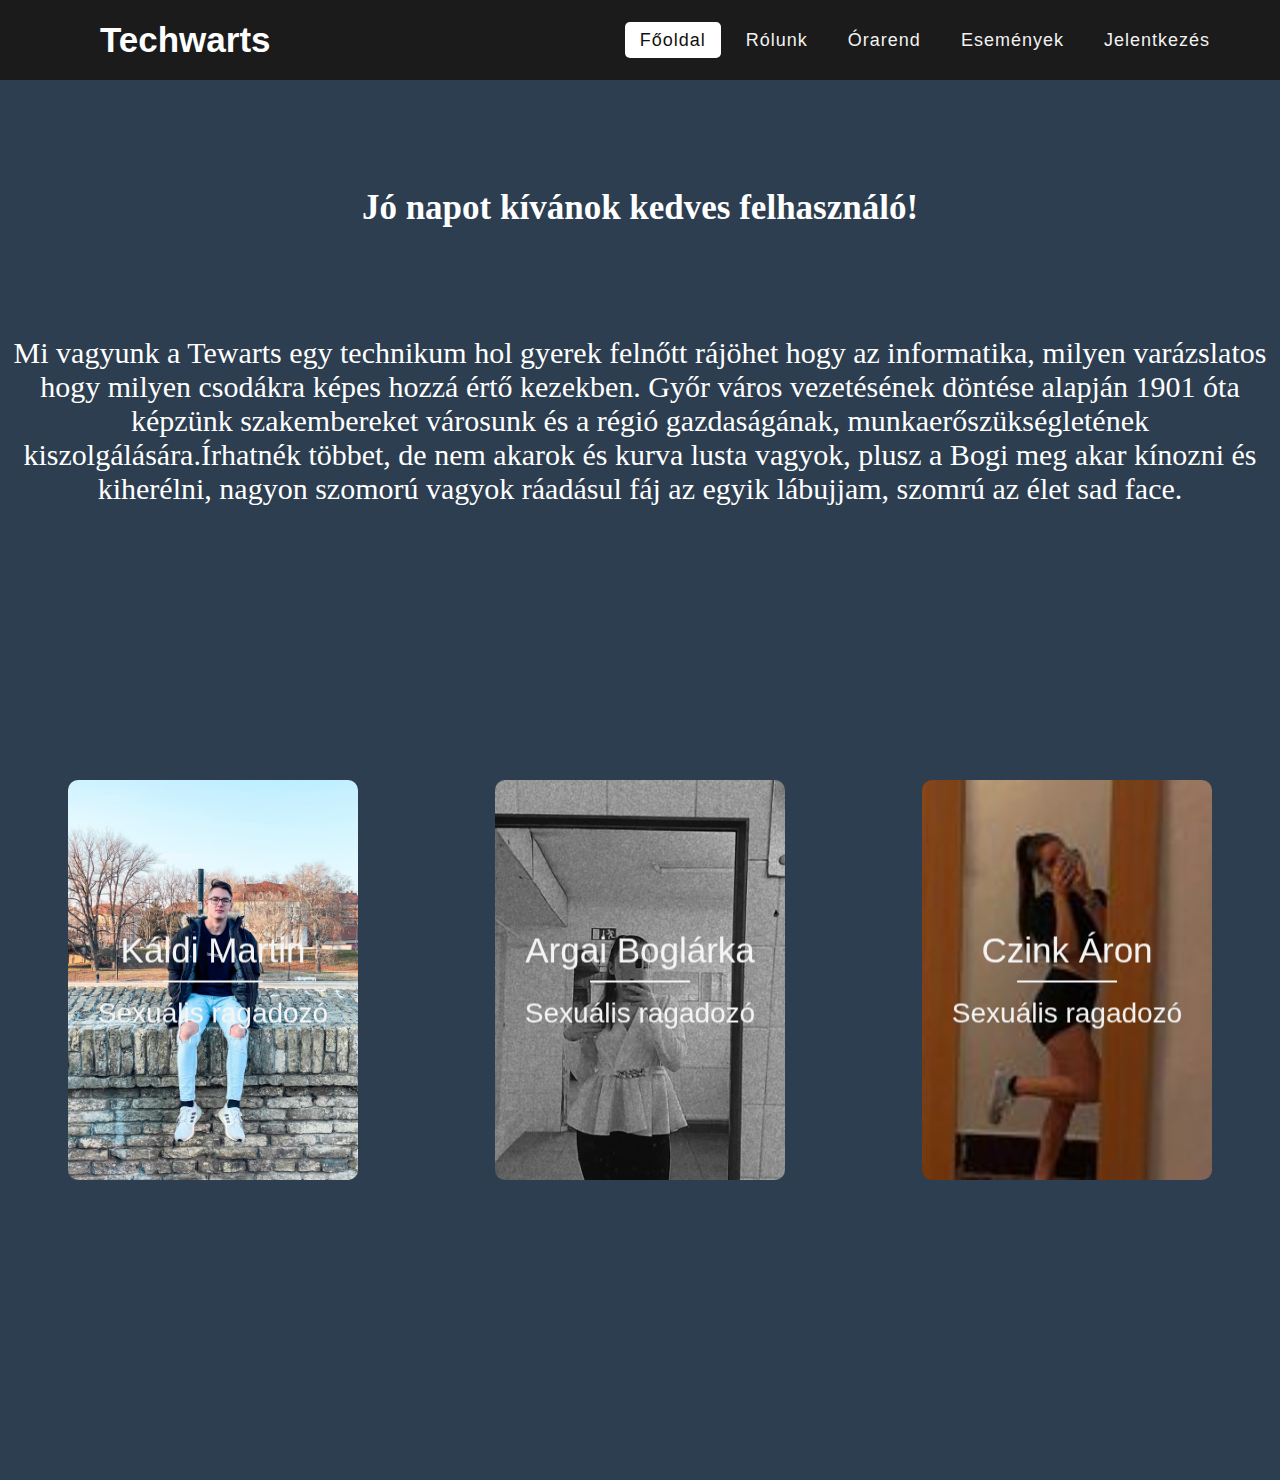
<file: index.html>
<!DOCTYPE html>
<html lang="hu" dir="ltr">
   <head>
      <meta charset="utf-8">
      <title> Főoldal </title>
      <style id="clock-animate"></style>
      <link rel="stylesheet" href="style.css">
      <link rel="stylesheet" href="https://cdnjs.cloudflare.com/ajax/libs/font-awesome/5.15.3/css/all.min.css"/>
      <meta name="viewport" content="width=device-width, initial-scale=1.0">

   </head>
   <body style="background-color: #2c3e50">
      <nav>
         <div class="logo">
            Techwarts
         </div>
         <input type="checkbox" id="click">
         <label for="click" class="menu-btn">
         <i class="fas fa-bars"></i>
         </label>
         <ul>
            <li><a class="active" href="#">Főoldal</a></li>
            <li><a href="rolunk.html">Rólunk</a></li>
            <li><a href="9A.html">Órarend</a></li>
            <li><a href="esemenyek.html">Események</a></li>
            <li><a href="felvételi.html">Jelentkezés</a></li>
         </ul>
      </nav>
<div class="row">
  <p class="szoveg10">
         <div class="szoveg9" style="margin:auto; font-family: Cambria, Cochin, Georgia, Times, 'Times New Roman', serif;">Jó napot kívánok kedves felhasználó!</div>
         <div class="szoveg8" style="font-family: Cambria, Cochin, Georgia, Times, 'Times New Roman', serif;">Mi vagyunk a Tewarts egy technikum hol gyerek felnőtt rájöhet hogy az informatika, milyen varázslatos hogy milyen csodákra képes hozzá értő kezekben.
            Győr város vezetésének döntése alapján 1901 óta képzünk szakembereket városunk és a régió gazdaságának, munkaerőszükségletének kiszolgálására.Írhatnék többet, de nem akarok és kurva lusta vagyok, plusz a Bogi meg akar kínozni és kiherélni, nagyon szomorú vagyok ráadásul fáj az egyik lábujjam, szomrú az élet sad face.
         
         </div>
         <br>
  </p>
</div>
   
<div class="row">
   <div class="col-md-4 col-lg-4 col-xl-4  col-sm-4">
<div class="center">
   <div class="front-face">
      <div class="contents front">
         <p>
           Káldi Martin
         </p>
         <span>Sexuális ragadozó</span>
      </div>
   </div>
   <div class="back-face">
      <div class="contents back">
         <p>
            AKA: nagyon 3000x fogyatékos
         </p>
         
      </div>
   </div>
   </div>
</div>
<div class="col-md-4 col-lg-4 col-xl-4 col-sm-4">
<div class="center2">
   <div class="front-face2">
      <div class="contents front">
         <p>
           Argai Boglárka
         </p>
         <span>Sexuális ragadozó</span>
      </div>
   </div>
   <div class="back-face">
      <div class="contents back">
         <p>
            AKA: konyha 
         </p>
         
         
      </div>
   </div>
</div>
</div>

<div class="col-md-4 col-lg-4 col-xl-4  col-sm-4">
<div class="center3">
   <div class="front-face3">
      <div class="contents front">
         <p>
           Czink Áron
         </p>
         <span>Sexuális ragadozó</span>
      </div>
   </div>
   <div class="back-face">
      <div class="contents back">

         <p>
            AKA: színvak
         </p>
       
         
      </div>
   </div>
</div>
</div>
</div>
   </body>
</html>
</file>
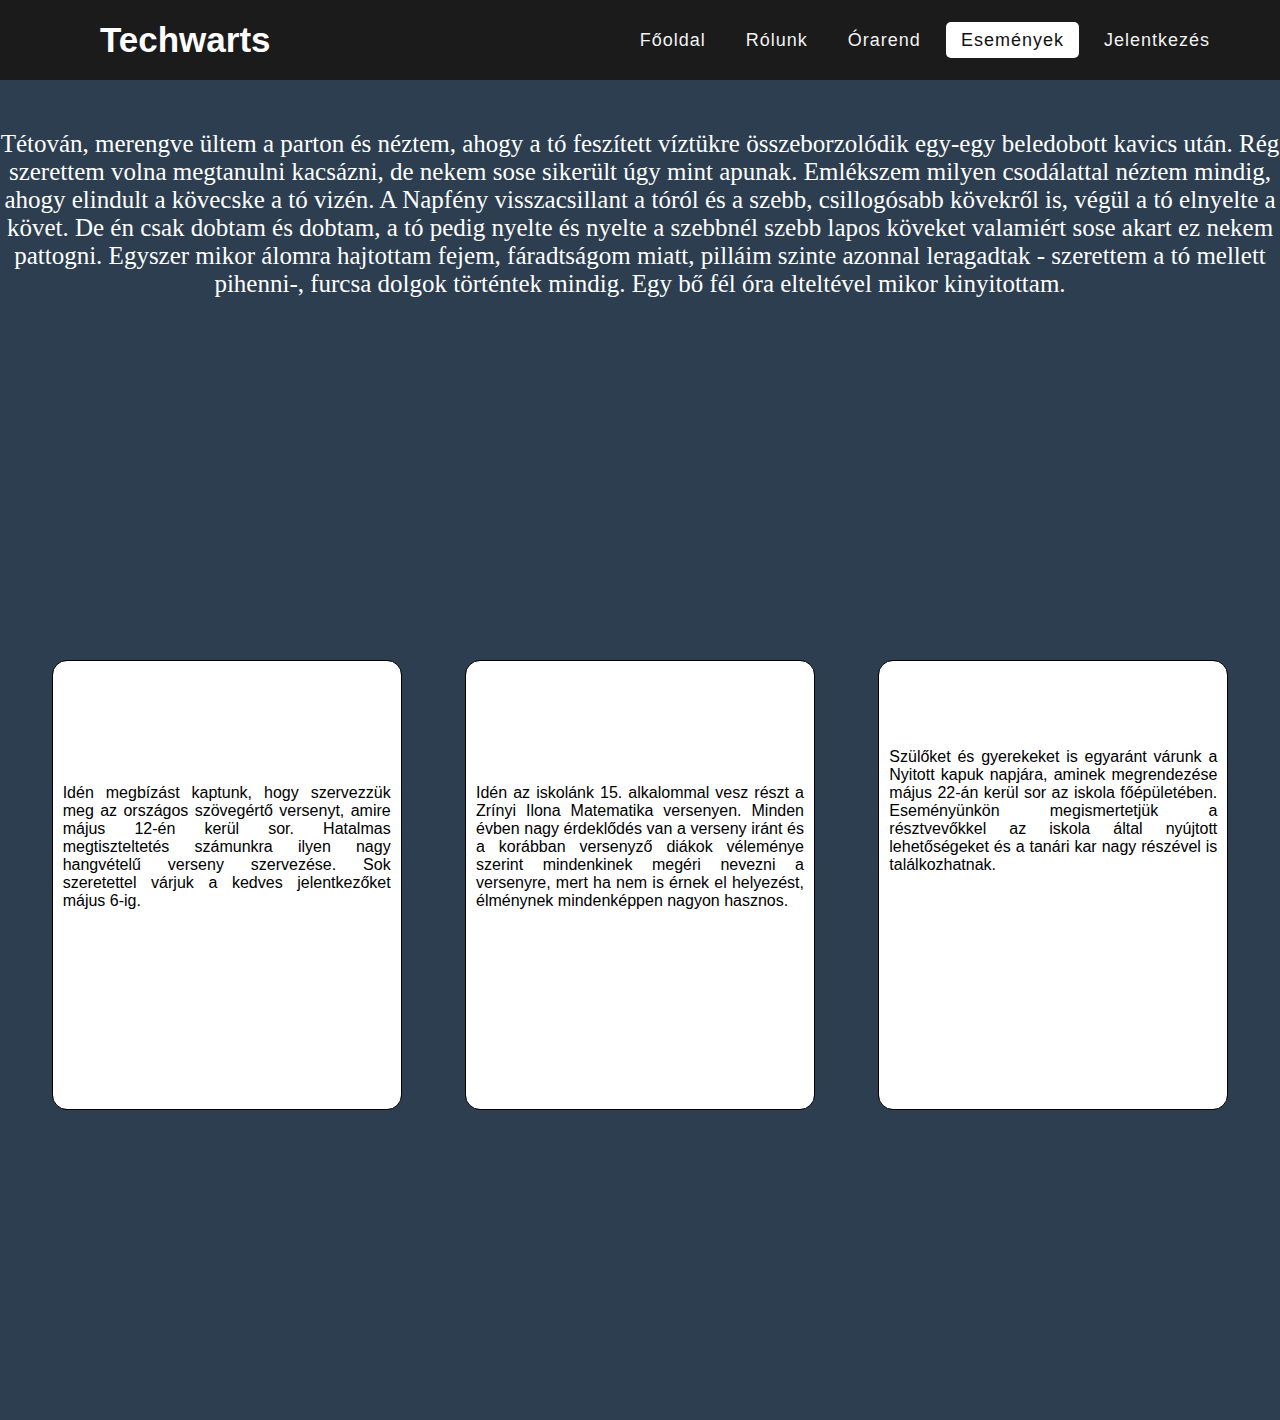
<file: esemenyek.html>
<!DOCTYPE html>
<html lang="hu" dir="ltr">
   <head>
      <meta charset="utf-8">
      <title> Események </title>
      <link rel="stylesheet" href="style.css">
      <link rel="stylesheet" href="https://cdnjs.cloudflare.com/ajax/libs/font-awesome/5.15.3/css/all.min.css"/>
      <meta name="viewport" content="width=device-width, initial-scale=1.0">
   </head>
   <body style="background-color:  #2c3e50; background-size: cover;">
      <nav>
         <div class="logo">
            Techwarts
         </div>
         <input type="checkbox" id="click">
         <label for="click" class="menu-btn">
         <i class="fas fa-bars"></i>
         </label>
         <ul>
            <li><a href="index.html">Főoldal</a></li>
            <li><a href="rolunk.html">Rólunk</a></li>
            <li><a href="9A.html">Órarend</a></li>
            <li><a class="active" href="#">Események</a></li>
            <li><a href="felvételi.html">Jelentkezés</a></li>
         </ul>
      </nav>
      <div class="row" style="margin-top: 50px; margin-bottom: -200px;">
         <div class="col-md-12 col-lg-12 col-xl-12  col-sm-12">
            <div class="szoveg11">
         
                     <p class="szoveg11">
                        Tétován, merengve ültem a parton és néztem, ahogy a tó feszített víztükre összeborzolódik egy-egy beledobott kavics után.
                        Rég szerettem volna megtanulni kacsázni, de nekem sose sikerült úgy mint apunak.
                        Emlékszem milyen csodálattal néztem mindig, ahogy elindult a kövecske a tó vizén.
                        A Napfény visszacsillant a tóról és a szebb, csillogósabb kövekről is, végül a tó elnyelte a követ.
                        De én csak dobtam és dobtam, a tó pedig nyelte és nyelte a szebbnél szebb lapos köveket valamiért sose akart ez nekem pattogni.
                        Egyszer mikor álomra hajtottam fejem, fáradtságom miatt, pilláim szinte azonnal leragadtak - szerettem a tó mellett pihenni-, furcsa dolgok történtek mindig.
                        Egy bő fél óra elteltével mikor kinyitottam.
                     </p>
         
            </div>
            </div>
      </div>
      
      <section id="Szolgáltatásaink">
         <h1 class="headings"><u></u></h1>

<div class="row">
   <div class="col-md-4 col-lg-4 col-xl-4  col-sm-4">
                        <div class="doboz1">
   
   
                           <br>
                           <br>
                             <h1 class="headings" style="font-size: 20px;"> Országos szövegértő verseny </h1>
                             <br>
                             <br>
                             <br>
                             <p> Idén megbízást kaptunk, hogy szervezzük meg az országos szövegértő versenyt, amire május 12-én kerül sor. Hatalmas megtiszteltetés számunkra ilyen nagy hangvételű verseny szervezése. Sok szeretettel várjuk a kedves jelentkezőket május 6-ig. </p>
                        </div>
    </div>
   
   
                 <div class="col-md-4 col-lg-4 col-xl-4  col-sm-4">
   
                            <div class="doboz2" >
                               <br>
                               <br>
                                <h1 class="headings" style="font-size: 20px;"> Zrínyi Ilona Matematika verseny
                                                 </h1>
                                                 <br>
                                                 <br>
                                                 <br>
                                <p> Idén az iskolánk 15. alkalommal vesz részt a Zrínyi Ilona Matematika versenyen. Minden évben nagy érdeklődés van a verseny iránt és a korábban versenyző diákok véleménye szerint mindenkinek megéri nevezni a versenyre, mert ha nem is érnek el helyezést, élménynek mindenképpen nagyon hasznos.  </p>
                            </div>
                 </div>
   
   
                <div class="col-md-4 col-lg-4 col-xl-4  col-sm-4">
                   <div class="doboz3" >
                       <h1 class="headings" style="font-size: 20px;"> Nyitott kapuk napja </h1>
                       <br>
                       <br>
                       <br>
                       <p> Szülőket és gyerekeket is egyaránt várunk a Nyitott kapuk napjára, aminek megrendezése május 22-án kerül sor az iskola főépületében. Eseményünkön megismertetjük a résztvevőkkel az iskola által nyújtott lehetőségeket és a tanári kar nagy részével is találkozhatnak. </p>
                   </div>
                </div>
</div>


             

     </section>

<div style="height:50px ;"></div>




   </body>
</html>
</file>
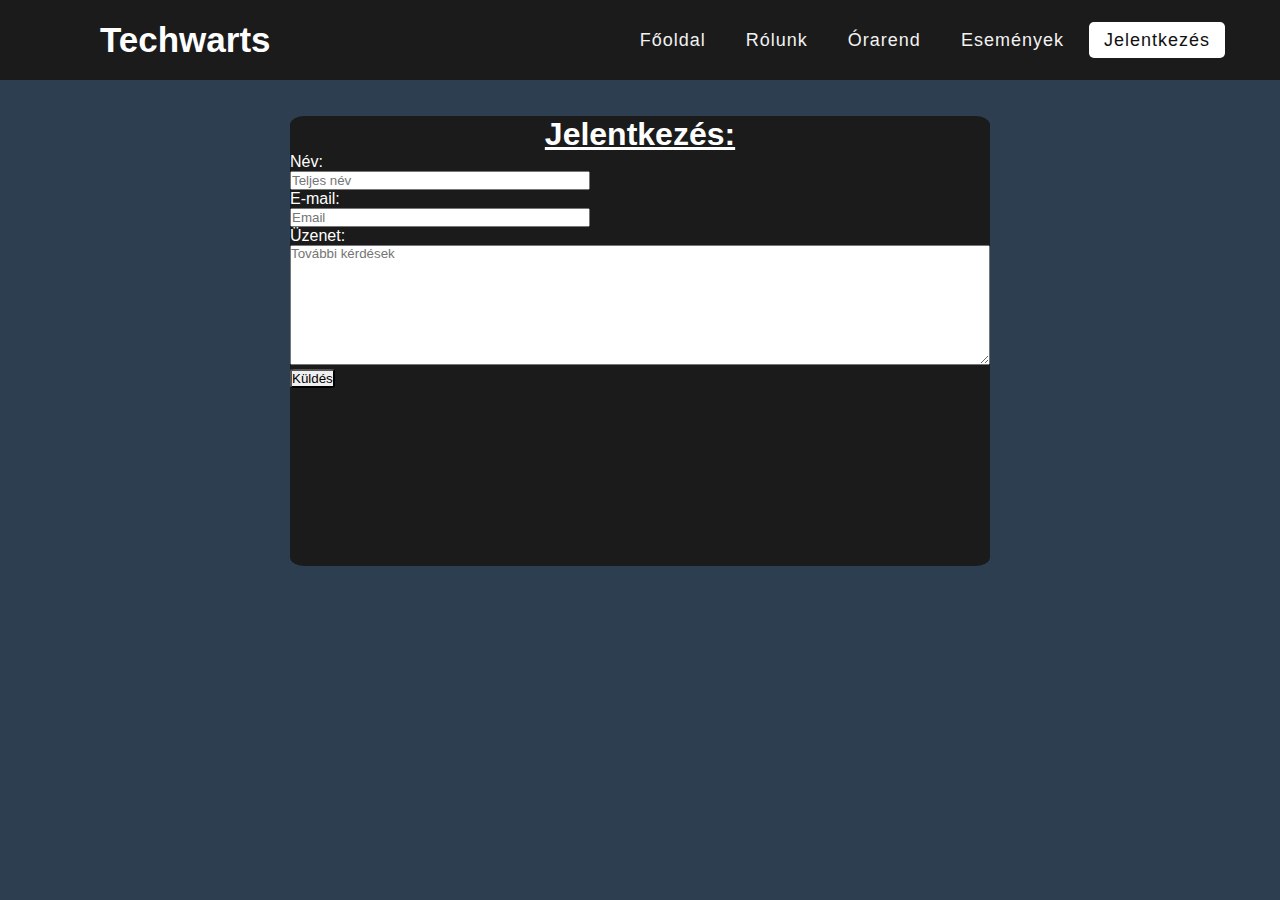
<file: felvételi.html>
<!DOCTYPE html>
<html lang="hu" dir="ltr">
<head>
    <meta charset="UTF-8">
    <meta name="viewport" content="width-device-width, initial-scale=1.0">
    <title>Jelentkezés</title>
    <link rel="stylesheet" href="style.css">
    <meta name="viewport" content="width=device-width, initial-scale=1.0">
</head>
<body style="background-color: #2c3e50">
    
    <nav>
        <div class="logo">
           Techwarts
        </div>
        <input type="checkbox" id="click">
        <label for="click" class="menu-btn">
        <i class="fas fa-bars"></i>
        </label>
        <ul>
           <li><a href="index.html">Főoldal</a></li>
           <li><a href="rolunk.html">Rólunk</a></li>
           <li><a href="9A.html">Órarend</a></li>
           <li><a  href="esemenyek.html">Események</a></li>
           <li><a href="#" class="active">Jelentkezés</a></li>
        </ul>
     </nav>
     <br>
     <br>
    <div style="background-color: #1b1b1b; height: 450px; width: 700px; margin: auto; border-radius: 2%; position: relative;">
     <h1 style="color: white; text-align: center;"><u> Jelentkezés:</u> </h1> 
    <div class="áronelbasztanekem">
        <form onsubmit="sendEmail(); reset(); return false;">
            <div>

            <p style="color: white;"> Név: </p> <input type="text" id="name" name="Name" placeholder="Teljes név" required style="width:300px"> 

            <br>

            <p style="color: white;"> E-mail: </p><input type="email" id="email" name="Email" placeholder="Email" required style="width:300px"> 

            <br>

            <p style="color: white;"> Üzenet: </p>
            <textarea id="message" name="Message" placeholder="További kérdések" required style="width: 700px; height: 120px; "></textarea>
        </div>
        <button type="submit" style="border-radius: 10%;"> Küldés </button>

        </form>
    </div>
    <script src="https://smtpjs.com/v3/smtp.js"></script>
    <script>
        function sendEmail(){
            Email.send({
                Host : "smtp.gmail.com",
                Username : "techwarts.suli@gmail.com",
                Password : "Jedlik20060315",
                To : 'techwarts.info@gmail.com',
                From : document.getElementById("email").value,
                Subject : "Felvételi",
                Body : "And this is the body"
            }).then(
            message => alert("üzenet elküldve")
            );
        }
    </script>

</div>

</body>
</html>
</file>
<file: style.css>
@import url('https://fonts.googleapis.com/css?family=Poppins:400,500,600,700&display=swap');
@import url('https://fonts.googleapis.com/css?family=Montserrat:600&display=swap');
*{
  margin: 0;
  padding: 0;
  box-sizing: border-box;
  font-family: 'Poppins', sans-serif;
} 
nav{
  display: flex;
  height: 80px;
  width: 100%;
  background: #1b1b1b;
  align-items: center;
  justify-content: space-between;
  padding: 0 50px 0 100px;
  flex-wrap: wrap;
}
nav .logo{
  color: #fff;
  font-size: 35px;
  font-weight: 600;
}
nav ul{
  display: flex;
  flex-wrap: wrap;
  list-style: none;
}
nav ul li{
  margin: 0 5px;
}
nav ul li a{
  color: #f2f2f2;
  text-decoration: none;
  font-size: 18px;
  font-weight: 500;
  padding: 8px 15px;
  border-radius: 5px;
  letter-spacing: 1px;
  transition: all 0.3s ease;
}
nav ul li a.active,
nav ul li a:hover{
  color: #111;
  background: #fff;
}
nav .menu-btn i{
  color: #fff;
  font-size: 22px;
  cursor: pointer;
  display: none;
}
input[type="checkbox"]{
  display: none;
}
@media (max-width: 1000px){
  nav{
    padding: 0 40px 0 50px;
  }
}
@media (max-width: 920px) {
  nav .menu-btn i{
    display: block;
  }
  #click:checked ~ .menu-btn i:before{
    content: "\f00d";
  }
  nav ul{
    position: fixed;
    top: 80px;
    left: -100%;
    background: #111;
    height: 100vh;
    width: 100%;
    text-align: center;
    display: block;
    transition: all 0.3s ease;
  }
  #click:checked ~ ul{
    left: 0;
  }
  nav ul li{
    width: 100%;
    margin: 40px 0;
  }
  nav ul li a{
    width: 100%;
    margin-left: -100%;
    display: block;
    font-size: 20px;
    transition: 0.6s cubic-bezier(0.68, -0.55, 0.265, 1.55);
  }

  #click:checked ~ ul li a{
    margin-left: 0px;
  }
  
  nav ul li a.active,
  nav ul li a:hover{
    background: none;
    color: cyan;
  }
}
.content{
  position: absolute;
  top: 50%;
  left: 50%;
  transform: translate(-50%, -50%);
  text-align: center;
  z-index: -1;
  width: 100%;
  padding: 0 30px;
  color: #1b1b1b;
}
.content div{
  font-size: 40px;
  font-weight: 700;
}

table, td, th, tr{
  border: solid 1px;
}

table{
  width: 1000px;
  height: 100px;
  margin: 0 auto 0 auto;
  padding: 0;
}


table, th, td{
  border: solid 5px white;
  border-collapse: collapse;
  color: white;
  text-align: center;
}

tr{
  height: 50px;
}

h1{
color: white;
text-align: center;
}
*{
  padding: 0;
  margin: 0;
  box-sizing: border-box;
  font-family: Arial, Helvetica, sans-serif;
}

@media screen and (max-width: 1150px){
  .footer{
      height: 50vh;
  }
}

@media screen and (max-width: 820px){
  .footer{
     padding-top: 2rem;
  }
}

.footer-container {
  background-color: #212329;
  padding-bottom: 2rem 0 4rem 0;
}
.footer {
  width: 80%;
  height: 40vh;
  background-color: #212329;
  color: #fff;
  display: flex;
  justify-content: center;
  flex-wrap: wrap;
  margin: 0 auto;
}
.footer-heading {
  display: flex;
  flex-direction: column;
  margin-right: 4rem;
}

.footer-heading h2{
  margin-bottom: 2rem;
}

.footer-heading a{
  color: #fff;
  text-decoration: none;
  margin-bottom: 0.5rem;
}

.footer-heading a:hover{
  color: red;
  transition: 0.3s ease-out;
}




#Szolgáltatásaink{
  display: flex;
  flex-direction: column;
  padding: 20px;
  background-color: #2c3e50;
}

.headings{
  text-align: center;
}
  
.row{
  display: flex;
  justify-content: space-around;
  flex-wrap: wrap;
  box-sizing: border-box;
  height: 700px;
  
  
}


#áronelbasztanekem{
  text-align: center;
}



.logo1 {
  border-radius: 30%;
}

.text1{
margin-top: 200px;
}

.front-face,
.contents,.back-face{
  position: absolute;
}
.center{
  top: 73%;
  left: 80%;
  transform: translate(left);
  height: 400px;
  width: 290px;
  transform-style: preserve-3d;
 perspective: 1000px;
 display: flex;
}

.front-face, .back-face{
  height: 100%;
  width: 100%;
  text-align: center;
  background:url(Martin.jpg) ;
  background-size: cover;
  background-position: center;
  transform: translateY(0deg);
  border-radius: 10px;
  backface-visibility: hidden;
  transform-style: preserve-3d;
  transition: transform .7s cubic-bezier(.4,.2,.2,1);
}
.contents{
  left: 0%;
  top: 50%;
  width: 100%;
  perspective: 1000px;
  transform: translateY(-50%) translateZ(60px) scale(0.94);
}
.front p{
  font-size: 35px;
  margin-bottom: 15px;
  color: whitesmoke;
}
.front span{
  font-size: 28px;
  margin-bottom: 100px;
  color: whitesmoke;
}
.front p:after{
  content: '';
  display: block;
  left: 0;
  right: 0;
  width: 100px;
  height: 2px;
  background: whitesmoke;
  margin: 0 auto;
  margin-top: 10px;
}
.back-face{
  transform: rotateY(180deg);
  background: linear-gradient(45deg,#043348 0%,#032535 100%);
}
.back {
  color: white;
}
.back h2{
  font-size: 33px;
  padding-bottom: 5px;
}
.back span{
  font-size: 25px;
}

.center:hover > .back-face{
  transform: rotateY(0deg);
}
.center:hover > .front-face{
  transform: rotateY(-180deg);
}

.center2{

  top: 73%;
  left: 20%;
  transform: translate(center);
  height: 400px;
  width: 290px;
  transform-style: preserve-3d;
 perspective: 1000px;
 display: flex;
}

.front-face2{
  height: 100%;
  width: 100%;
  text-align: center;
  background:url(Bogi-rendes.jpg) ;
  background-size: cover;
  background-position: center;
  transform: translateY(0deg);
  border-radius: 10px;
  backface-visibility: hidden;
  transform-style: preserve-3d;
  transition: transform .7s cubic-bezier(.4,.2,.2,1);
}


.center2:hover > .back-face{
  transform: rotateY(0deg);
}
.center2:hover > .front-face2{
  transform: rotateY(-180deg);
}


.center3{

  top: 73%;
  left: 50%;
  transform: translate(right);
  height: 400px;
  width: 290px;
  transform-style: preserve-3d;
 perspective: 1000px;
 display: flex;
}

.front-face3{
  height: 100%;
  width: 100%;
  text-align: center;
  background:url(Aron1.jpg) ;
  background-size: cover;
  background-position: center;
  transform: translateY(0deg);
  border-radius: 10px;
  backface-visibility: hidden;
  transform-style: preserve-3d;
  transition: transform .7s cubic-bezier(.4,.2,.2,1);
}


.center3:hover > .back-face{
  transform: rotateY(0deg);
}
.center3:hover > .front-face3 {
  transform: rotateY(-180deg);

}

.szoveg10{
  text-align: center;
  color: white;
margin-top: 10%;
}

.szoveg9{
  text-align: center;
  color: white;
  font-weight: bold;
  font-size: 35px;
}

.szoveg8{
  text-align: center;
  color: rgb(255, 255, 255);
  font-size: 30px;
}


.szoveg11{
  transform:translate();
  text-align: center;
  color: white;
  font-size: 25px;
  font-family: Cambria, Cochin, Georgia, Times, 'Times New Roman', serif;
  
}


.doboz1{
  
  display: flex;
  flex-direction: column;
  width: 350px;
  height: 450px;
  border: 1px solid black;
  margin: 10px;
  align-items: center;
  text-align: justify;
  padding: 10px;
  border-radius: 15px;
  background: linear-gradient(to top, rgb(33, 42, 66) 50%, white 50%);
  background-size: 100% 200%;
  transition: all .8s;
}
.doboz1:hover{
  background-position: left bottom;
  color: whitesmoke;
  border: none;
  box-shadow: 0 0 20px rgb(255, 255, 255);
}

.doboz2{

  display: flex;
  flex-direction: column;
  width: 350px;
  height: 450px;
  border: 1px solid black;
  margin: 10px;
  align-items: center;
  text-align: justify;
  padding: 10px;
  border-radius: 15px;
  background: linear-gradient(to top, rgb(33, 42, 66) 50%, white 50%);
  background-size: 100% 200%;
  transition: all .8s;
}
.doboz2:hover{
  background-position: left bottom;
  color: whitesmoke;
  border: none;
  box-shadow: 0 0 20px rgb(255, 255, 255);
}

.doboz3{
 
  display: flex;
  flex-direction: column;
  width: 350px;
  height: 450px;
  border: 1px solid black;
  margin: 10px;
  align-items: center;
  text-align: justify;
  padding: 10px;
  border-radius: 15px;
  background: linear-gradient(to top, rgb(33, 42, 66) 50%, white 50%);
  background-size: 100% 200%;
  transition: all .8s;
}
.doboz3:hover{
  background-position: left bottom;
  color: whitesmoke;
  border: none;
  box-shadow: 0 0 20px rgb(255, 255, 255);
}
</file>
